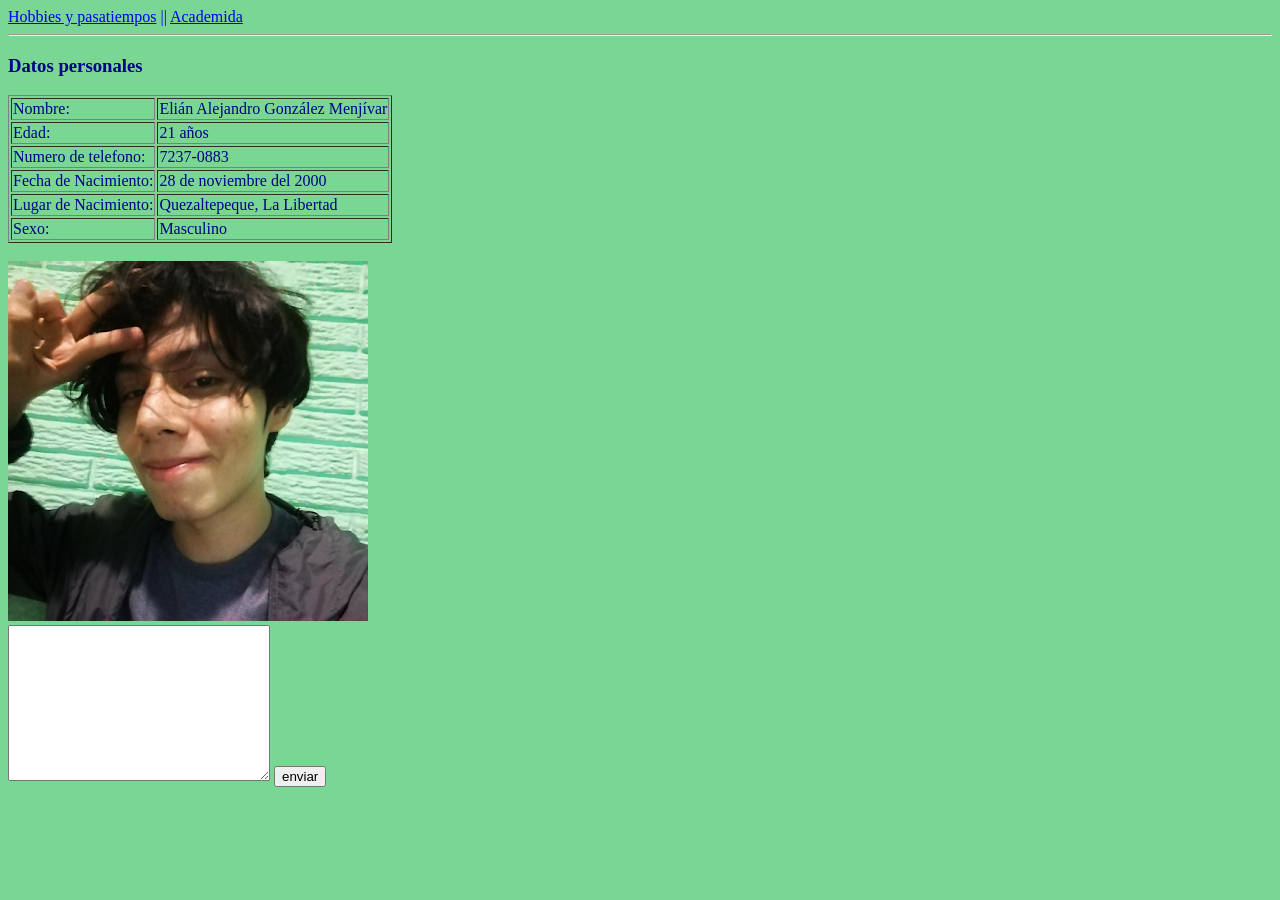
<file: [2022-08-17] 02 - About me/index.html>
<!DOCTYPE html>
<html lang="en">
<head>
    <meta charset="UTF-8">
    <meta http-equiv="X-UA-Compatible" content="IE=edge">
    <meta name="viewport" content="width=device-width, initial-scale=1.0">
    <title>About Me</title>
    <style type="text/css">
        body{
            background-color: #7ad693;
            color:darkblue;
        }
    </style>
</head> 
<body>
    <a href="hobbies.html">Hobbies y pasatiempos</a> 
    <a href="#">||</a>
    <a href="vida_academica.html"> Academida</a>
    <hr>
    <h3>
        Datos personales
    </h3>
   <table border="1px solid black" >
        <tr>
            <td>
                Nombre: 
            </td>
            <td> 
                Elián Alejandro González Menjívar
            </td>
        </tr>
        <tr>
            <td>
                Edad: 
            </td>
            <td>
                21 años
            </td>
        </tr>
        <tr>
            <td>
                Numero de telefono: 
            </td>
            <td>
                7237-0883
            </td>
        </tr>
        <tr>
            <td>
                Fecha de Nacimiento: 
            </td>
            <td>
                28 de noviembre del 2000
            </td>
        </tr>
        <tr>
            <td>
                Lugar de Nacimiento: 
            </td>
            <td>
                Quezaltepeque, La Libertad
            </td>
        </tr>
        <tr>
            <td>
                Sexo: 
            </td>
            <td>
                Masculino
            </td>
        </tr>
   </table> 
   <br>
<img src="./assests/img/img.webp" alt="Mi foto bro">
<br>
<form action="" method="get">
    <textarea name="Comentarios" id="" cols="30" rows="10"></textarea>
    <input type="submit" value="enviar">
</form>
</body>
</html>
</file>
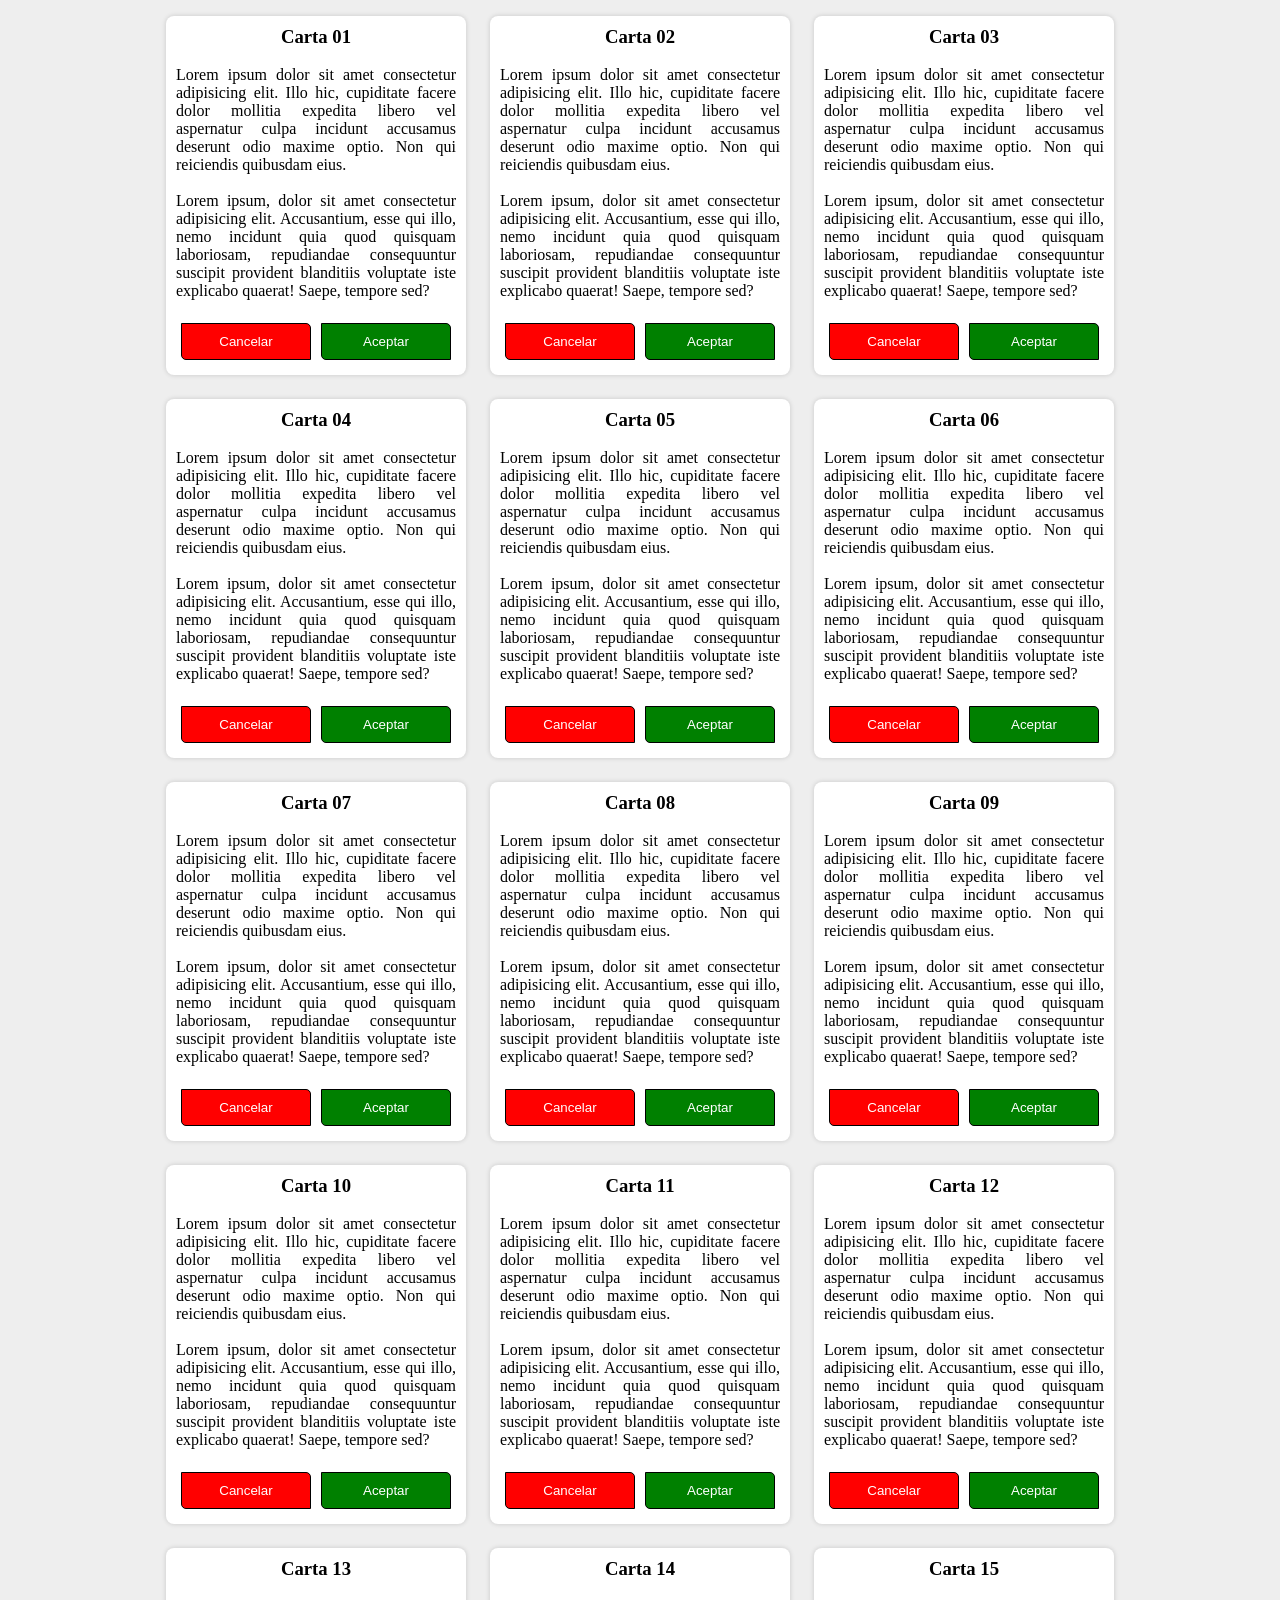
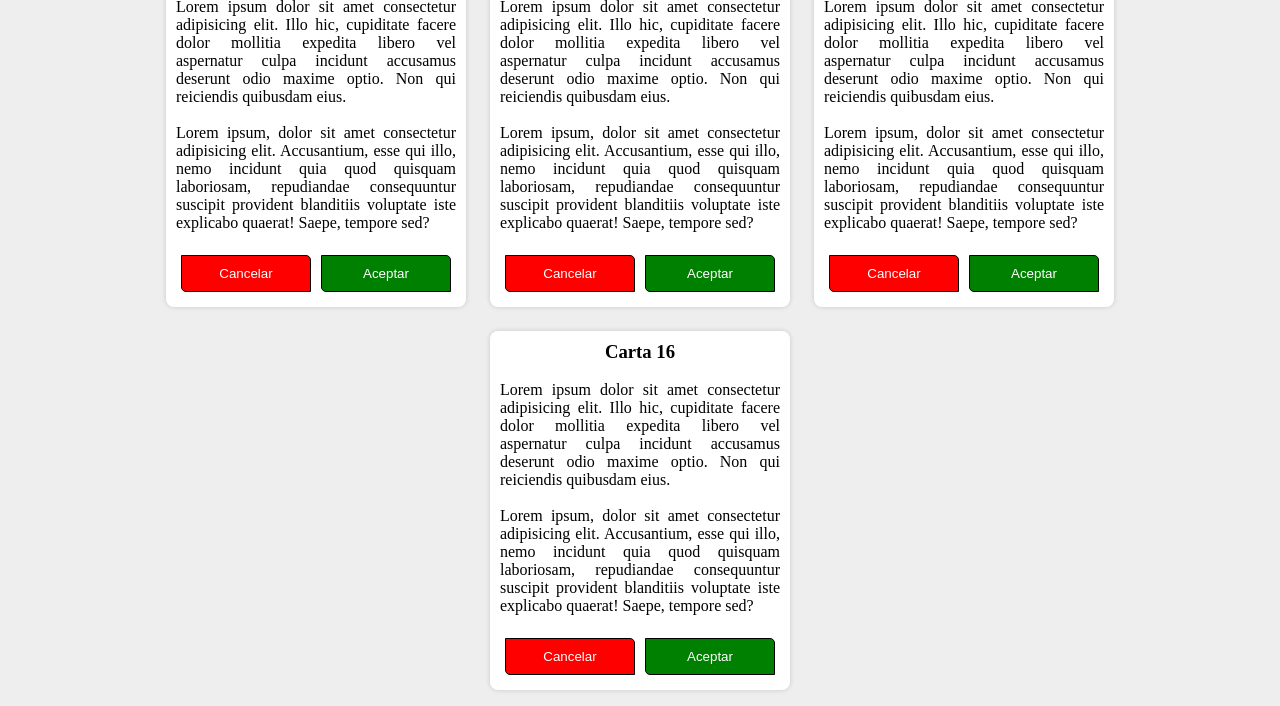
<file: [2022-08-29] 03 - Flexbox cards/index.html>
<!DOCTYPE html>
<html lang="en">
<head>
    <meta charset="UTF-8">
    <meta http-equiv="X-UA-Compatible" content="IE=edge">
    <meta name="viewport" content="width=device-width, initial-scale=1.0">
    <link rel="stylesheet" href="assests/css/style.css">
    <title>Flexbox card</title>
    
</head>
<body>
    <section>
    <div id="orden_elementos">
        <div class="carta">
            <h3>Carta 01</h3>
            <br>
            <p>Lorem ipsum dolor sit amet consectetur adipisicing elit. Illo hic, cupiditate facere dolor mollitia expedita libero vel aspernatur culpa incidunt accusamus deserunt odio maxime optio. Non qui reiciendis quibusdam eius.</p>
            <br>
            <p>Lorem ipsum, dolor sit amet consectetur adipisicing elit. Accusantium, esse qui illo, nemo incidunt quia quod quisquam laboriosam, repudiandae consequuntur suscipit provident blanditiis voluptate iste explicabo quaerat! Saepe, tempore sed?</p>
            <br>
            <div class="botones">
                <button class="boton-1">Cancelar</button>
                <button class="boton-2">Aceptar</button>
            </div>
        </div>
        <div class="carta">
            <h3>Carta 02</h3>
            <br>
            <p>Lorem ipsum dolor sit amet consectetur adipisicing elit. Illo hic, cupiditate facere dolor mollitia expedita libero vel aspernatur culpa incidunt accusamus deserunt odio maxime optio. Non qui reiciendis quibusdam eius.</p>
            <br>
            <p>Lorem ipsum, dolor sit amet consectetur adipisicing elit. Accusantium, esse qui illo, nemo incidunt quia quod quisquam laboriosam, repudiandae consequuntur suscipit provident blanditiis voluptate iste explicabo quaerat! Saepe, tempore sed?</p>
            <br>
            <div class="botones">
                <button class="boton-1">Cancelar</button>
                <button class="boton-2">Aceptar</button>
            </div>
        </div>
        <div class="carta">
            <h3>Carta 03</h3>
            <br>
            <p>Lorem ipsum dolor sit amet consectetur adipisicing elit. Illo hic, cupiditate facere dolor mollitia expedita libero vel aspernatur culpa incidunt accusamus deserunt odio maxime optio. Non qui reiciendis quibusdam eius.</p>
            <br>
            <p>Lorem ipsum, dolor sit amet consectetur adipisicing elit. Accusantium, esse qui illo, nemo incidunt quia quod quisquam laboriosam, repudiandae consequuntur suscipit provident blanditiis voluptate iste explicabo quaerat! Saepe, tempore sed?</p>
            <br>
            <div class="botones">
                <button class="boton-1">Cancelar</button>
                <button class="boton-2">Aceptar</button>
            </div>
        </div>
        <div class="carta">
            <h3>Carta 04</h3>
            <br>
            <p>Lorem ipsum dolor sit amet consectetur adipisicing elit. Illo hic, cupiditate facere dolor mollitia expedita libero vel aspernatur culpa incidunt accusamus deserunt odio maxime optio. Non qui reiciendis quibusdam eius.</p>
            <br>
            <p>Lorem ipsum, dolor sit amet consectetur adipisicing elit. Accusantium, esse qui illo, nemo incidunt quia quod quisquam laboriosam, repudiandae consequuntur suscipit provident blanditiis voluptate iste explicabo quaerat! Saepe, tempore sed?</p>
            <br>
            <div class="botones">
                <button class="boton-1">Cancelar</button>
                <button class="boton-2">Aceptar</button>
            </div>
        </div>
        <div class="carta">
            <h3>Carta 05</h3>
            <br>
            <p>Lorem ipsum dolor sit amet consectetur adipisicing elit. Illo hic, cupiditate facere dolor mollitia expedita libero vel aspernatur culpa incidunt accusamus deserunt odio maxime optio. Non qui reiciendis quibusdam eius.</p>
            <br>
            <p>Lorem ipsum, dolor sit amet consectetur adipisicing elit. Accusantium, esse qui illo, nemo incidunt quia quod quisquam laboriosam, repudiandae consequuntur suscipit provident blanditiis voluptate iste explicabo quaerat! Saepe, tempore sed?</p>
            <br>
            <div class="botones">
                <button class="boton-1">Cancelar</button>
                <button class="boton-2">Aceptar</button>
            </div>
        </div>
        <div class="carta">
            <h3>Carta 06</h3>
            <br>
            <p>Lorem ipsum dolor sit amet consectetur adipisicing elit. Illo hic, cupiditate facere dolor mollitia expedita libero vel aspernatur culpa incidunt accusamus deserunt odio maxime optio. Non qui reiciendis quibusdam eius.</p>
            <br>
            <p>Lorem ipsum, dolor sit amet consectetur adipisicing elit. Accusantium, esse qui illo, nemo incidunt quia quod quisquam laboriosam, repudiandae consequuntur suscipit provident blanditiis voluptate iste explicabo quaerat! Saepe, tempore sed?</p>
            <br>
            <div class="botones">
                <button class="boton-1">Cancelar</button>
                <button class="boton-2">Aceptar</button>
            </div>
        </div>
        <div class="carta">
            <h3>Carta 07</h3>
            <br>
            <p>Lorem ipsum dolor sit amet consectetur adipisicing elit. Illo hic, cupiditate facere dolor mollitia expedita libero vel aspernatur culpa incidunt accusamus deserunt odio maxime optio. Non qui reiciendis quibusdam eius.</p>
            <br>
            <p>Lorem ipsum, dolor sit amet consectetur adipisicing elit. Accusantium, esse qui illo, nemo incidunt quia quod quisquam laboriosam, repudiandae consequuntur suscipit provident blanditiis voluptate iste explicabo quaerat! Saepe, tempore sed?</p>
            <br>
            <div class="botones">
                <button class="boton-1">Cancelar</button>
                <button class="boton-2">Aceptar</button>
            </div>
        </div>
        <div class="carta">
            <h3>Carta 08</h3>
            <br>
            <p>Lorem ipsum dolor sit amet consectetur adipisicing elit. Illo hic, cupiditate facere dolor mollitia expedita libero vel aspernatur culpa incidunt accusamus deserunt odio maxime optio. Non qui reiciendis quibusdam eius.</p>
            <br>
            <p>Lorem ipsum, dolor sit amet consectetur adipisicing elit. Accusantium, esse qui illo, nemo incidunt quia quod quisquam laboriosam, repudiandae consequuntur suscipit provident blanditiis voluptate iste explicabo quaerat! Saepe, tempore sed?</p>
            <br>
            <div class="botones">
                <button class="boton-1">Cancelar</button>
                <button class="boton-2">Aceptar</button>
            </div>
        </div>
        <div class="carta">
            <h3>Carta 09</h3>
            <br>
            <p>Lorem ipsum dolor sit amet consectetur adipisicing elit. Illo hic, cupiditate facere dolor mollitia expedita libero vel aspernatur culpa incidunt accusamus deserunt odio maxime optio. Non qui reiciendis quibusdam eius.</p>
            <br>
            <p>Lorem ipsum, dolor sit amet consectetur adipisicing elit. Accusantium, esse qui illo, nemo incidunt quia quod quisquam laboriosam, repudiandae consequuntur suscipit provident blanditiis voluptate iste explicabo quaerat! Saepe, tempore sed?</p>
            <br>
            <div class="botones">
                <button class="boton-1">Cancelar</button>
                <button class="boton-2">Aceptar</button>
            </div>
        </div>
        <div class="carta">
            <h3>Carta 10</h3>
            <br>
            <p>Lorem ipsum dolor sit amet consectetur adipisicing elit. Illo hic, cupiditate facere dolor mollitia expedita libero vel aspernatur culpa incidunt accusamus deserunt odio maxime optio. Non qui reiciendis quibusdam eius.</p>
            <br>
            <p>Lorem ipsum, dolor sit amet consectetur adipisicing elit. Accusantium, esse qui illo, nemo incidunt quia quod quisquam laboriosam, repudiandae consequuntur suscipit provident blanditiis voluptate iste explicabo quaerat! Saepe, tempore sed?</p>
            <br>
            <div class="botones">
                <button class="boton-1">Cancelar</button>
                <button class="boton-2">Aceptar</button>
            </div>
        </div>
        <div class="carta">
            <h3>Carta 11</h3>
            <br>
            <p>Lorem ipsum dolor sit amet consectetur adipisicing elit. Illo hic, cupiditate facere dolor mollitia expedita libero vel aspernatur culpa incidunt accusamus deserunt odio maxime optio. Non qui reiciendis quibusdam eius.</p>
            <br>
            <p>Lorem ipsum, dolor sit amet consectetur adipisicing elit. Accusantium, esse qui illo, nemo incidunt quia quod quisquam laboriosam, repudiandae consequuntur suscipit provident blanditiis voluptate iste explicabo quaerat! Saepe, tempore sed?</p>
            <br>
            <div class="botones">
                <button class="boton-1">Cancelar</button>
                <button class="boton-2">Aceptar</button>
            </div>
        </div>
        <div class="carta">
            <h3>Carta 12</h3>
            <br>
            <p>Lorem ipsum dolor sit amet consectetur adipisicing elit. Illo hic, cupiditate facere dolor mollitia expedita libero vel aspernatur culpa incidunt accusamus deserunt odio maxime optio. Non qui reiciendis quibusdam eius.</p>
            <br>
            <p>Lorem ipsum, dolor sit amet consectetur adipisicing elit. Accusantium, esse qui illo, nemo incidunt quia quod quisquam laboriosam, repudiandae consequuntur suscipit provident blanditiis voluptate iste explicabo quaerat! Saepe, tempore sed?</p>
            <br>
            <div class="botones">
                <button class="boton-1">Cancelar</button>
                <button class="boton-2">Aceptar</button>
            </div>
        </div>
        <div class="carta">
            <h3>Carta 13</h3>
            <br>
            <p>Lorem ipsum dolor sit amet consectetur adipisicing elit. Illo hic, cupiditate facere dolor mollitia expedita libero vel aspernatur culpa incidunt accusamus deserunt odio maxime optio. Non qui reiciendis quibusdam eius.</p>
            <br>
            <p>Lorem ipsum, dolor sit amet consectetur adipisicing elit. Accusantium, esse qui illo, nemo incidunt quia quod quisquam laboriosam, repudiandae consequuntur suscipit provident blanditiis voluptate iste explicabo quaerat! Saepe, tempore sed?</p>
            <br>
            <div class="botones">
                <button class="boton-1">Cancelar</button>
                <button class="boton-2">Aceptar</button>
            </div>
        </div>
        <div class="carta">
            <h3>Carta 14</h3>
            <br>
            <p>Lorem ipsum dolor sit amet consectetur adipisicing elit. Illo hic, cupiditate facere dolor mollitia expedita libero vel aspernatur culpa incidunt accusamus deserunt odio maxime optio. Non qui reiciendis quibusdam eius.</p>
            <br>
            <p>Lorem ipsum, dolor sit amet consectetur adipisicing elit. Accusantium, esse qui illo, nemo incidunt quia quod quisquam laboriosam, repudiandae consequuntur suscipit provident blanditiis voluptate iste explicabo quaerat! Saepe, tempore sed?</p>
            <br>
            <div class="botones">
                <button class="boton-1">Cancelar</button>
                <button class="boton-2">Aceptar</button>
            </div>
        </div>
        <div class="carta">
            <h3>Carta 15</h3>
            <br>
            <p>Lorem ipsum dolor sit amet consectetur adipisicing elit. Illo hic, cupiditate facere dolor mollitia expedita libero vel aspernatur culpa incidunt accusamus deserunt odio maxime optio. Non qui reiciendis quibusdam eius.</p>
            <br>
            <p>Lorem ipsum, dolor sit amet consectetur adipisicing elit. Accusantium, esse qui illo, nemo incidunt quia quod quisquam laboriosam, repudiandae consequuntur suscipit provident blanditiis voluptate iste explicabo quaerat! Saepe, tempore sed?</p>
            <br>
            <div class="botones">
                <button class="boton-1">Cancelar</button>
                <button class="boton-2">Aceptar</button>
            </div>
        </div>
        <div class="carta">
            <h3>Carta 16</h3>
            <br>
            <p>Lorem ipsum dolor sit amet consectetur adipisicing elit. Illo hic, cupiditate facere dolor mollitia expedita libero vel aspernatur culpa incidunt accusamus deserunt odio maxime optio. Non qui reiciendis quibusdam eius.</p>
            <br>
            <p>Lorem ipsum, dolor sit amet consectetur adipisicing elit. Accusantium, esse qui illo, nemo incidunt quia quod quisquam laboriosam, repudiandae consequuntur suscipit provident blanditiis voluptate iste explicabo quaerat! Saepe, tempore sed?</p>
            <br>
            <div class="botones">
                <button class="boton-1">Cancelar</button>
                <button class="boton-2">Aceptar</button>
            </div>
        </div>
    </div>
    </section>
</body>
</html>
</file>
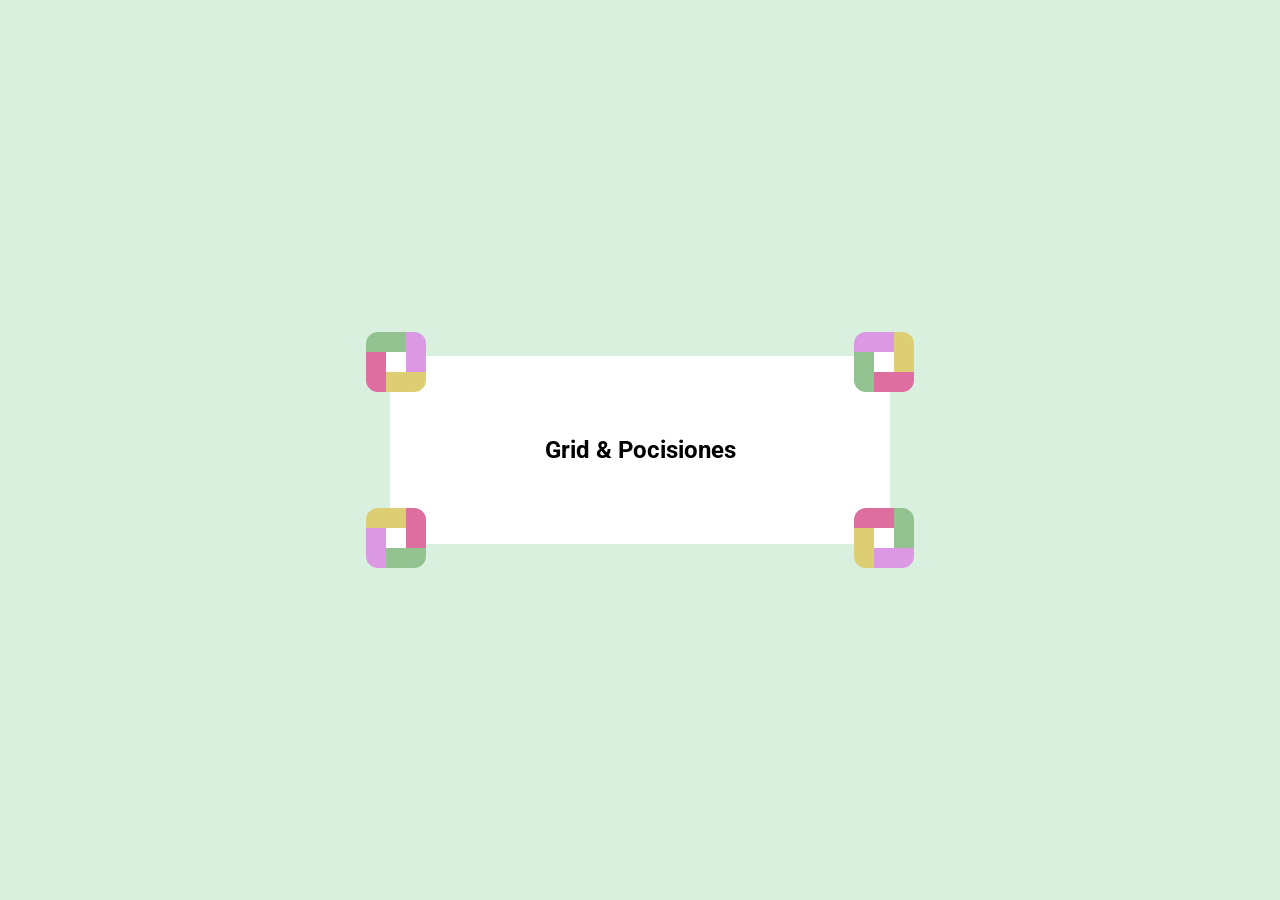
<file: [2022-08-31] 04 - Grid & Position/index.html>
<!DOCTYPE html>
<html lang="en">
  <head>
    <meta charset="UTF-8" />
    <meta http-equiv="X-UA-Compatible" content="IE=edge" />
    <meta name="viewport" content="width=device-width, initial-scale=1.0" />

    <link rel="stylesheet" href="./assets/css/style.css" />

    <title>Grid & Position</title>
  </head>
  <body>
    <section>
      <div class="carta">
        <h1>Grid & Pocisiones</h1>
        <div class="grid izq">
          <div class="sq1"></div>
          <div class="sq2"></div>
          <div class="sq3"></div>
          <div class="sq4"></div>
          <div class="sq5"></div>
          <div class="sq6"></div>
          <div class="sq7"></div>
          <div class="sq8"></div>
          <div class="sq9"></div>
        </div>
        <div class="grid der">
          <div class="sq1"></div>
          <div class="sq2"></div>
          <div class="sq3"></div>
          <div class="sq4"></div>
          <div class="sq5"></div>
          <div class="sq6"></div>
          <div class="sq7"></div>
          <div class="sq8"></div>
          <div class="sq9"></div>
        </div>
        <div class="grid izqabajo">
          <div class="sq1"></div>
          <div class="sq2"></div>
          <div class="sq3"></div>
          <div class="sq4"></div>
          <div class="sq5"></div>
          <div class="sq6"></div>
          <div class="sq7"></div>
          <div class="sq8"></div>
          <div class="sq9"></div>
        </div>
        <div class="grid derabajo">
          <div class="sq1"></div>
          <div class="sq2"></div>
          <div class="sq3"></div>
          <div class="sq4"></div>
          <div class="sq5"></div>
          <div class="sq6"></div>
          <div class="sq7"></div>
          <div class="sq8"></div>
          <div class="sq9"></div>
        </div>
      </div>
    </section>
  </body>
</html>
</file>
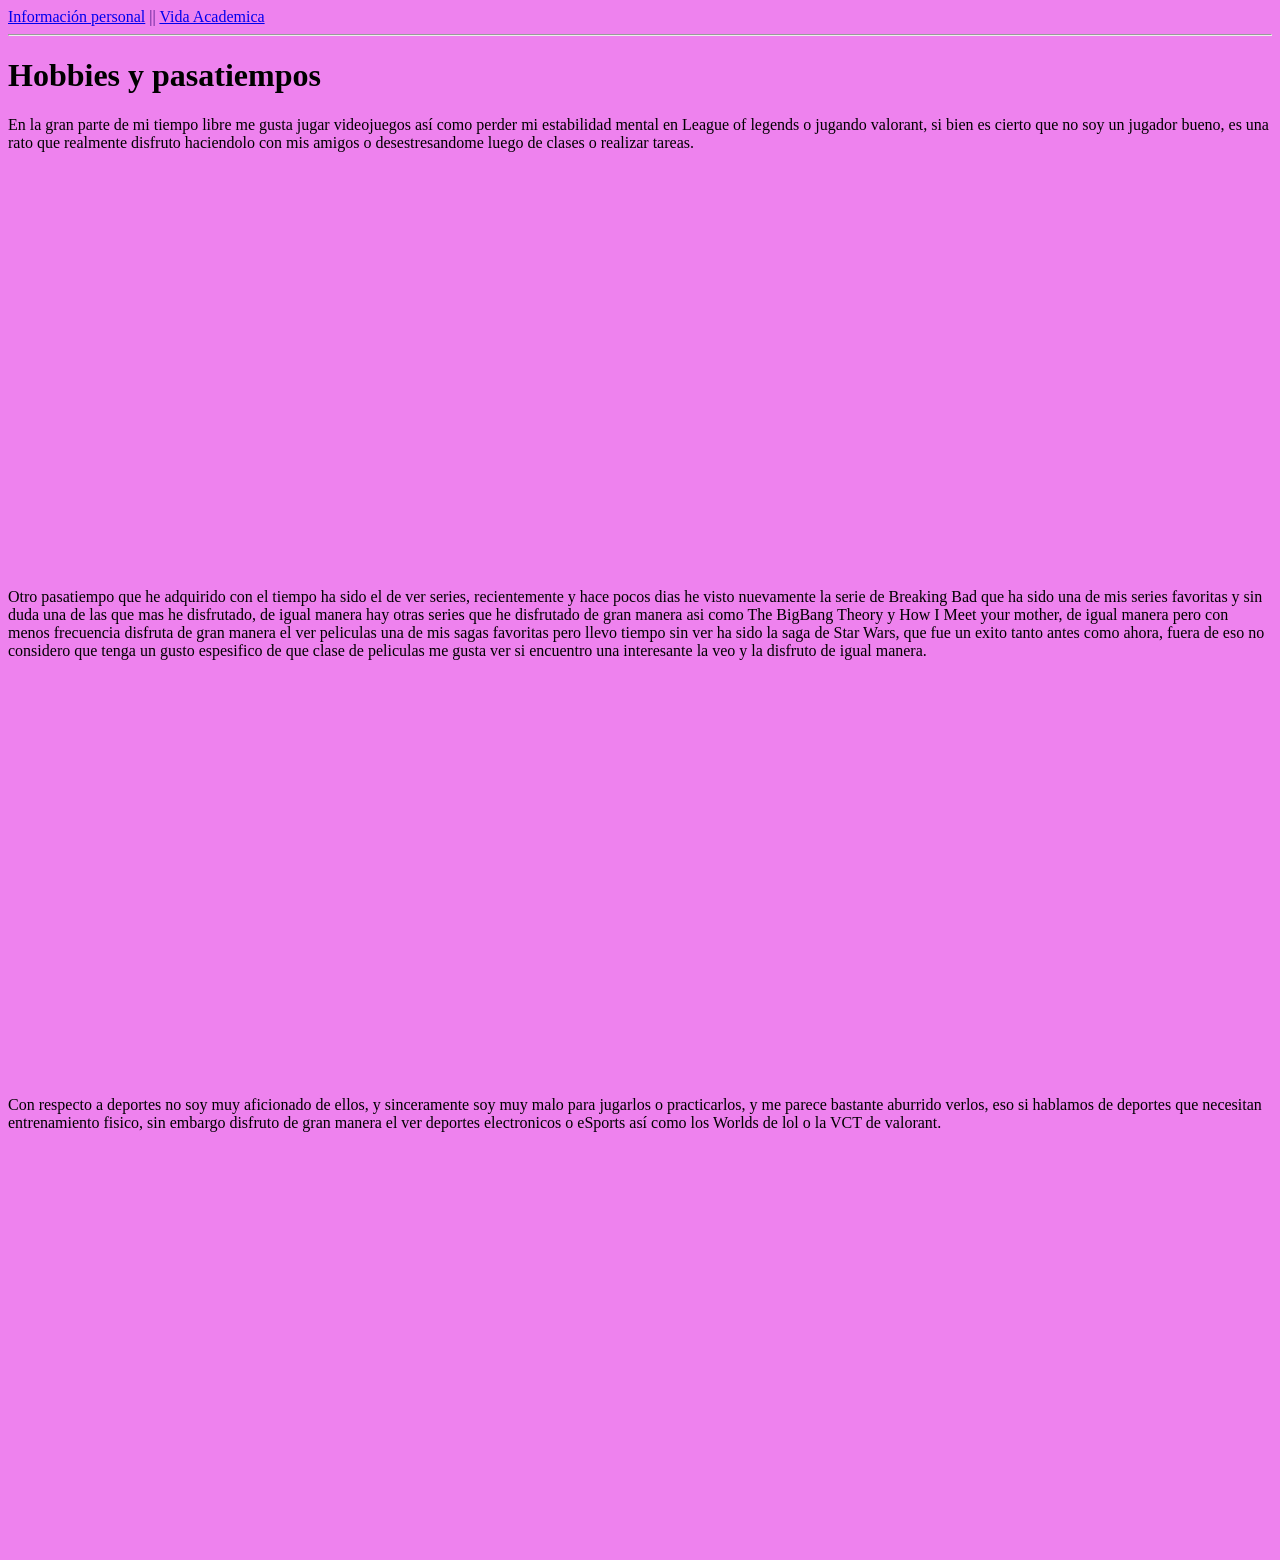
<file: [2022-08-17] 02 - About me/hobbies.html>
<!DOCTYPE html>
<html lang="en">
<head>
    <meta charset="UTF-8">
    <meta http-equiv="X-UA-Compatible" content="IE=edge">
    <meta name="viewport" content="width=device-width, initial-scale=1.0">
    <title>Hobbies y pasatiempos</title>
    <style type="text/css">
        body{
            background-color: violet;
        }
    </style>
</head>
<body>
    <a href="index.html">Información personal</a>
    <a href="">||</a>
    <a href="vida_academica.html">Vida Academica</a>
    <hr>
    <h1>
        Hobbies y pasatiempos
    </h1>

    <p>
        En la gran parte de mi tiempo libre me gusta jugar videojuegos así como perder mi estabilidad mental en League of legends o jugando valorant, si bien es cierto que no soy un jugador bueno, es una rato que realmente disfruto haciendolo con mis amigos o desestresandome luego de clases o realizar tareas.
    </p>

    <iframe width="800" height="400" src="https://www.youtube.com/embed/GHyf-rA86xk" title="Gosu Montage - Best AD Carry 2022" frameborder="0" allow="accelerometer; autoplay; clipboard-write; encrypted-media; gyroscope; picture-in-picture" allowfullscreen></iframe>

    <p>
        Otro pasatiempo que he adquirido con el tiempo ha sido el de ver series, recientemente y hace pocos dias he visto nuevamente la serie de Breaking Bad que ha sido una de mis series favoritas y sin duda una de las que mas he disfrutado, de igual manera hay otras series que he disfrutado de gran manera asi como The BigBang Theory y How I Meet your mother, de igual manera pero con menos frecuencia disfruta de gran manera el ver peliculas una de mis sagas favoritas pero llevo tiempo sin ver ha sido la saga de Star Wars, que fue un exito tanto antes como ahora, fuera de eso no considero que tenga un gusto espesifico de que clase de peliculas me gusta ver si encuentro una interesante la veo y la disfruto de igual manera.
    </p>

    <iframe width="800" height="400" src="https://www.youtube.com/embed/KGR5HP3KSBk" title="Elon Musk On The Big Bang Theory" frameborder="0" allow="accelerometer; autoplay; clipboard-write; encrypted-media; gyroscope; picture-in-picture" allowfullscreen></iframe>

    <p>
        Con respecto a deportes no soy muy aficionado de ellos, y sinceramente soy muy malo para jugarlos o practicarlos, y me parece bastante aburrido verlos, eso si hablamos de deportes que necesitan entrenamiento fisico, sin embargo disfruto de gran manera el ver deportes electronicos o eSports así como los Worlds de lol o la VCT de valorant.
    </p>

    <iframe width="800" height="400" src="https://www.youtube.com/embed/mP3fGkpmVM0" title="Legends Never Die - Opening Ceremony | Finals | 2017 World Championship" frameborder="0" allow="accelerometer; autoplay; clipboard-write; encrypted-media; gyroscope; picture-in-picture" allowfullscreen></iframe>
</body>
</html>
</file>
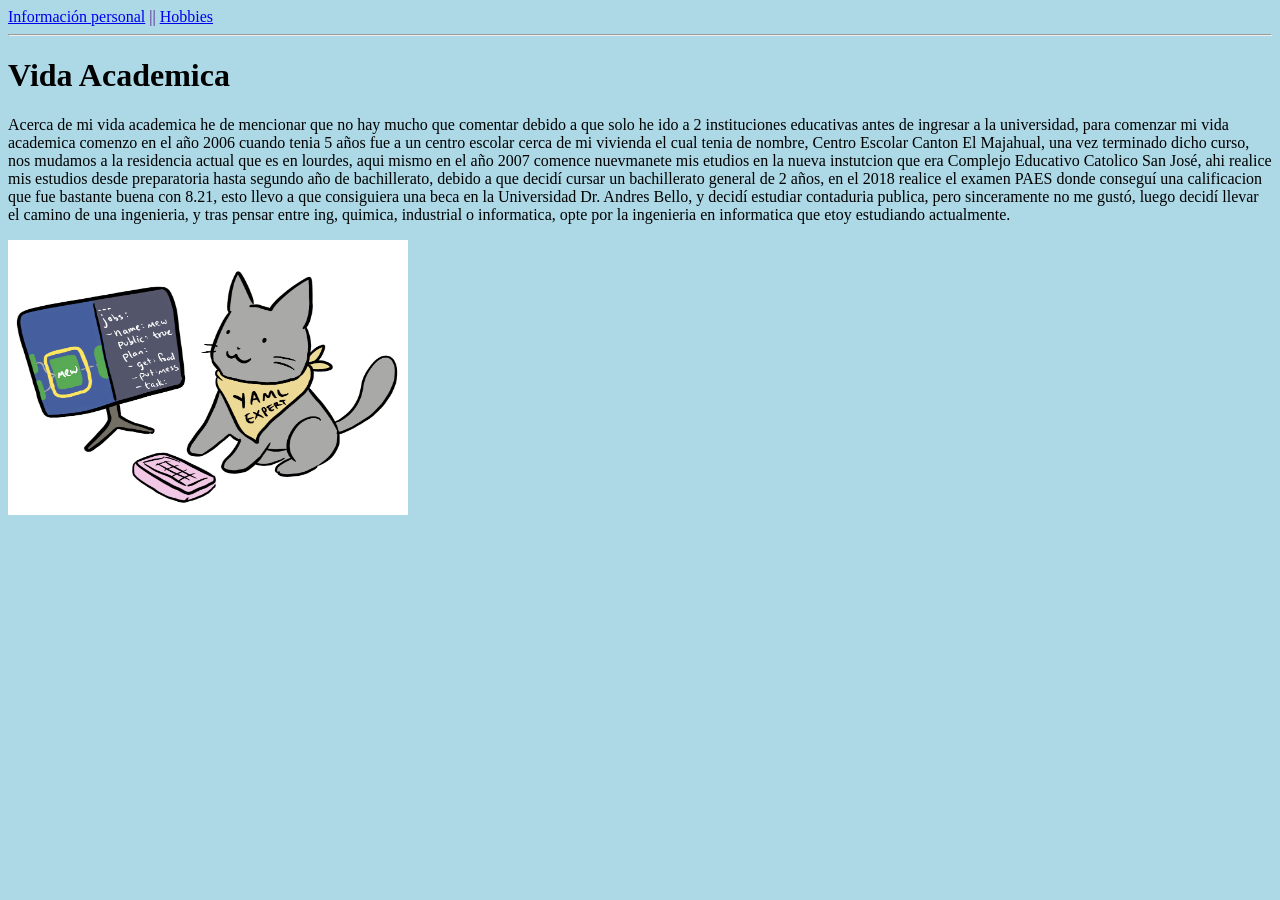
<file: [2022-08-17] 02 - About me/vida_academica.html>
<!DOCTYPE html>
<html lang="en">
<head>
    <meta charset="UTF-8">
    <meta http-equiv="X-UA-Compatible" content="IE=edge">
    <meta name="viewport" content="width=device-width, initial-scale=1.0">
    <title>Vida Academica</title>
    <style type:"text/css">
        body{
            background-color: lightblue;
        }
    </style>
</head>
<body>
    <a href="index.html">Información personal</a>
    <a href="">||</a>
    <a href="hobbies.html">Hobbies</a>
    <hr>
    <h1>Vida Academica</h1>
    
    <p>Acerca de mi vida academica he de mencionar que no hay mucho que comentar debido a que solo he ido a 2 instituciones educativas antes de ingresar a la universidad, para comenzar mi vida academica comenzo en el año 2006 cuando tenia 5 años fue a un centro escolar cerca de mi vivienda el cual tenia de nombre, Centro Escolar Canton El Majahual, una vez terminado dicho curso, nos mudamos a la residencia actual que es en lourdes, aqui mismo en el año 2007 comence nuevmanete mis etudios en la nueva instutcion que era Complejo Educativo Catolico San José, ahi realice mis estudios desde preparatoria hasta segundo año de bachillerato, debido a que decidí cursar un bachillerato general de 2 años, en el 2018 realice el examen PAES donde conseguí una calificacion que fue bastante buena con 8.21, esto llevo a que consiguiera una beca en la Universidad Dr. Andres Bello, y decidí estudiar contaduria publica, pero sinceramente no me gustó, luego decidí llevar el camino de una ingenieria, y tras pensar entre ing, quimica, industrial o informatica, opte por la ingenieria en informatica que etoy estudiando actualmente. </p>

    <img src="./assests/img/cat-yaml.png" alt="img carrera" width="400px" height="275px">
</body>
</html>
</file>
<file: [2022-08-29] 03 - Flexbox cards/assests/css/style.css>
:root{
    box-sizing: border-box;
}

*, *::after, *::before{
    box-sizing: inherit;
    margin: 0;
    padding: 0;
}

body > section {
    width: 100%;
    min-height: 100vh;
    background-color: #eee;

    padding: 1rem;
}

#orden_elementos{
    display: flex;
    gap: 1.5rem;
    flex-wrap: wrap;
    justify-content: center;
    flex: 1 0 350px;
}

.carta h3{
    text-align: center;
}

.carta{
    background: white;
    padding: 10px 10px;
    width: 300px;
    height: auto;
    box-shadow: rgba(0, 0, 0, 0.16) 0px 0px 5px;
    border-radius: 0.5rem;

    text-align: justify;
}

.botones{
    display: flex;
    justify-content: space-around;
    width: auto;

}

.boton-1{
    background-color: red;
    color: white;
    border-radius: 0 5px 0 5px;
    width: 100%;
    cursor:pointer;

    border: black solid 1px;
    padding: 10px;
    margin: 5px;
}

.boton-2{
    background-color: green;
    color: white;
    border-radius:0 5px 0 5px;
    width: 100%;
    cursor: pointer;

    border: black solid 1px;
    padding: 10px;
    margin: 5px;
}
</file>
<file: [2022-08-31] 04 - Grid & Position/assets/css/style.css>
@import url("https://fonts.googleapis.com/css2?family=Alumni+Sans+Pinstripe&family=Montserrat&family=Raleway&family=Roboto&display=swap");

:root {
  box-sizing: border-box;
}

*,
*::after,
*::before {
  box-sizing: inherit;

  margin: 0;
  padding: 0;

  font-family: "Roboto", sans-serif;
}

body > section {
  width: 100%;
  min-height: 100vh;

  padding: 1rem;

  display: flex;
  flex-flow: column nowrap;
  justify-content: center;
  align-items: center;

  background: #d8f0dd;
}

.carta {
  width: 500px;

  padding: 5rem;
  background: white;

  display: flex;
  flex-direction: column;
  gap: 1rem;

  border-radius: 1rem;
  position: relative;
}

h1 {
  text-align: center;
}

.grid {
  position: absolute;

  width: 60px;
  height: 60px;
  display: grid;
  grid-template-columns: 20px 20px 20px;
  grid-template-columns: 20px 20px 20px;

  grid-template-areas:
    "square1 square2 square3"
    "square4 square5 square6"
    "square7 square8 square9";
}

.grid.izq {
  top: -1.5rem;
  left: -1.5rem;
}

.grid.der {
  top: -1.5rem;
  right: -1.5rem;
  -webkit-transform: rotate(-90deg);
  -moz-transform: rotate(-90deg);
  -ms-transform: rotate(-90deg);
  transform: rotate(-90deg);
}

.grid.izqabajo {
  bottom: -1.5rem;
  left: -1.5rem;
  -webkit-transform: rotate(-180deg);
  -moz-transform: rotate(-180deg);
  -ms-transform: rotate(-180deg);
  transform: rotate(-180deg);
}

.grid.derabajo {
  bottom: -1.5rem;
  right: -1.5rem;
  -webkit-transform: rotate(-270deg);
  -moz-transform: rotate(-270deg);
  -ms-transform: rotate(-270deg);
  transform: rotate(-270deg);
}

div > div .sq1 {
  background-color: #92c28f;
  border-radius: 60% 0% 0% 0%;
  grid-area: square1;
}
div > div .sq2 {
  background-color: #92c28f;
  grid-area: square2;
}
div > div .sq3 {
  background-color: #db98e3;
  border-radius: 0% 60% 0% 0%;
  grid-area: square3;
}
div > div .sq4 {
  background-color:  #de6da0;
  grid-area: square4;
}
div > div .sq5 {
  background-color: white;
  grid-area: square5;
}
div > div .sq6 {
  background-color: #db98e3;
  grid-area: square6;
}
div > div .sq7 {
  background-color: #de6da0;
  border-radius: 0% 0% 0% 60%;
  grid-area: square7;
}
div > div .sq8 {
  background-color: #dece73;
  grid-area: square8;
}
div > div .sq9 {
  background-color: #dece73;
  border-radius: 0% 0% 60% 0%;
  grid-area: square9;
}
</file>
